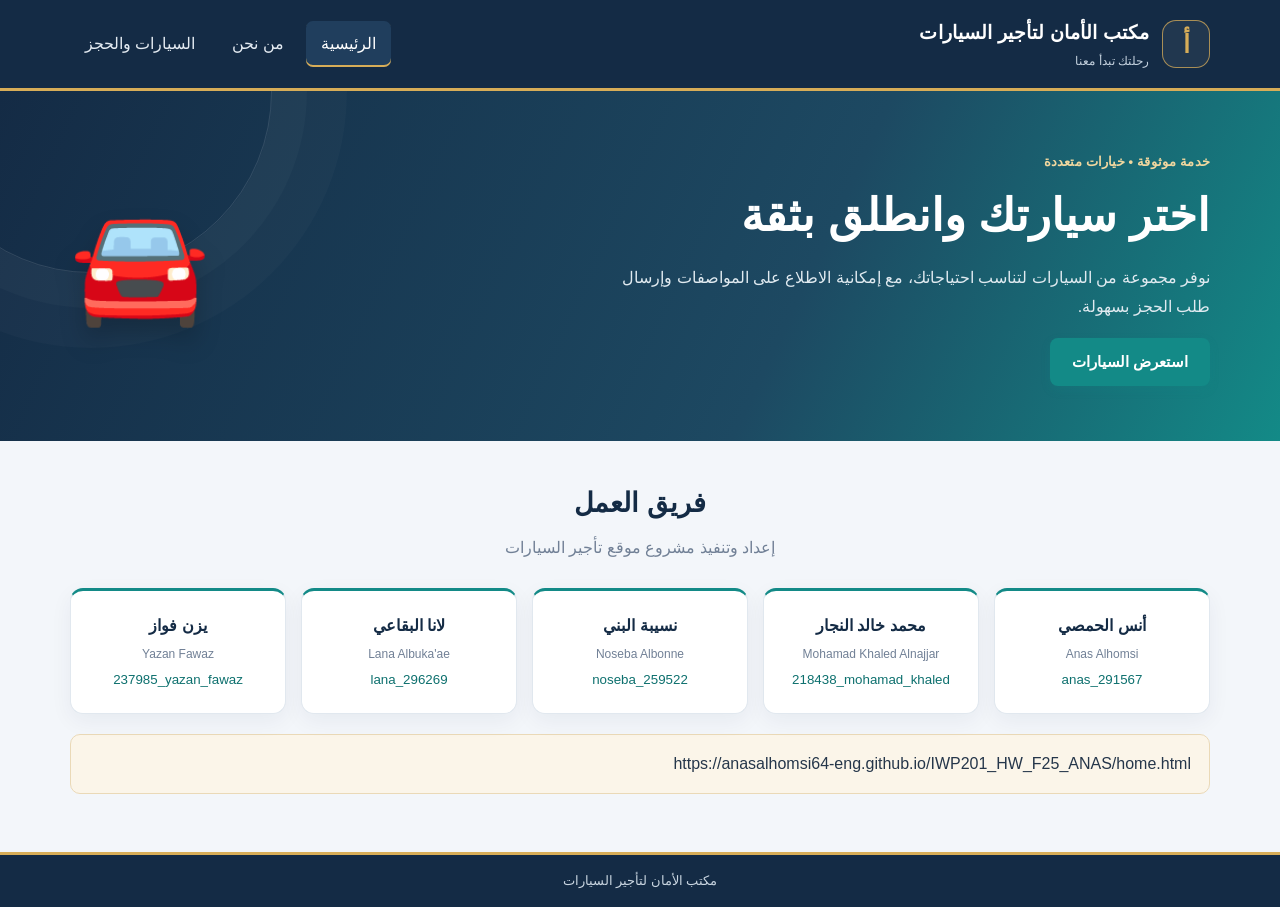
<file: index.html>
<?xml version="1.0" encoding="UTF-8"?>
<!DOCTYPE html PUBLIC "-//W3C//DTD XHTML 1.0 Strict//EN"
 "http://www.w3.org/TR/xhtml1/DTD/xhtml1-strict.dtd">
<html xmlns="http://www.w3.org/1999/xhtml" xml:lang="ar" lang="ar" dir="rtl">
<head>
  <meta http-equiv="Content-Type" content="text/html; charset=UTF-8" />
  <meta name="viewport" content="width=device-width, initial-scale=1.0" />
  <title>مكتب الأمان لتأجير السيارات - الرئيسية</title>
  <link rel="stylesheet" type="text/css" href="style.css" />
</head>
<body>
  <div class="site-header">
    <div class="container header-inner">
      <div class="brand">
        <span class="brand-mark">أ</span>
        <div>
          <h1>مكتب الأمان لتأجير السيارات</h1>
          <p>رحلتك تبدأ معنا</p>
        </div>
      </div>
      <ul class="main-nav">
        <li><a class="active" href="index.html">الرئيسية</a></li>
        <li><a href="AboutUs.html">من نحن</a></li>
        <li><a href="Cars.html">السيارات والحجز</a></li>
      </ul>
    </div>
  </div>

  <div class="hero">
    <div class="container hero-content">
      <div class="hero-copy">
        <span class="eyebrow">خدمة موثوقة • خيارات متعددة</span>
        <h2>اختر سيارتك وانطلق بثقة</h2>
        <p>نوفر مجموعة من السيارات لتناسب احتياجاتك، مع إمكانية الاطلاع على المواصفات وإرسال طلب الحجز بسهولة.</p>
        <a class="button-link" href="Cars.html">استعرض السيارات</a>
      </div>
      <div class="hero-symbol" aria-hidden="true">🚘</div>
    </div>
  </div>

  <div class="container content-section">
    <h2 class="section-title">فريق العمل</h2>
    <p class="section-intro">إعداد وتنفيذ مشروع موقع تأجير السيارات</p>
    <div class="team-grid">
      <div class="team-card"><strong>أنس الحمصي</strong><span>Anas Alhomsi</span><small>anas_291567</small></div>
      <div class="team-card"><strong>محمد خالد النجار</strong><span>Mohamad Khaled Alnajjar</span><small>218438_mohamad_khaled</small></div>
      <div class="team-card"><strong>نسيبة البني</strong><span>Noseba Albonne</span><small>noseba_259522</small></div>
      <div class="team-card"><strong>لانا البقاعي</strong><span>Lana Albuka'ae</span><small>lana_296269</small></div>
      <div class="team-card"><strong>يزن فواز</strong><span>Yazan Fawaz</span><small>237985_yazan_fawaz</small></div>
    </div>
    <div class="publish-panel">
      <a href="https://anasalhomsi64-eng.github.io/IWP201_HW_F25_ANAS/home.html">https://anasalhomsi64-eng.github.io/IWP201_HW_F25_ANAS/home.html</a>
    </div>
  </div>

  <div class="site-footer">
    <div class="container"><p>مكتب الأمان لتأجير السيارات</p></div>
  </div>
</body>
</html>
</file>
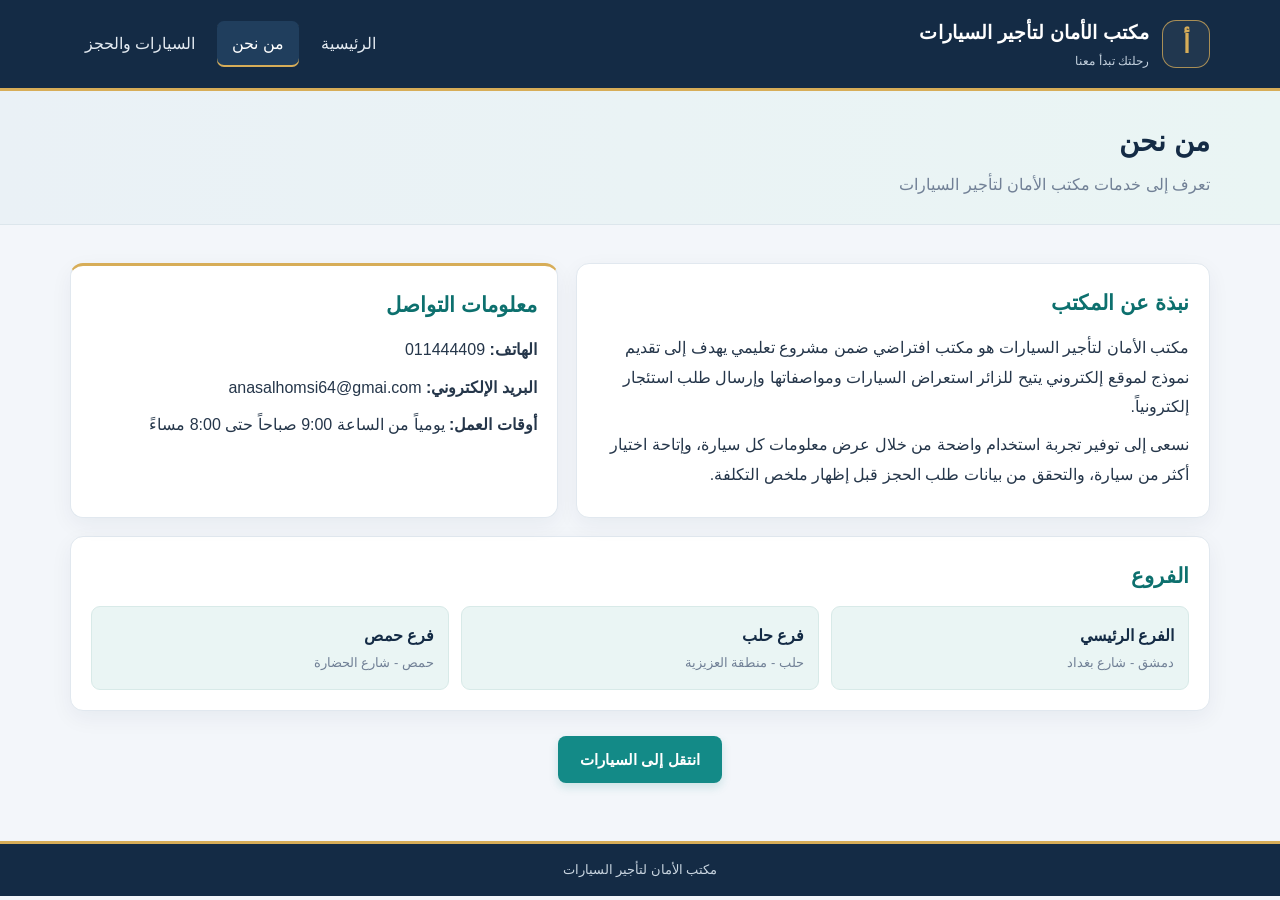
<file: AboutUs.html>
<?xml version="1.0" encoding="UTF-8"?>
<!DOCTYPE html PUBLIC "-//W3C//DTD XHTML 1.0 Strict//EN"
 "http://www.w3.org/TR/xhtml1/DTD/xhtml1-strict.dtd">
<html xmlns="http://www.w3.org/1999/xhtml" xml:lang="ar" lang="ar" dir="rtl">
<head>
  <meta http-equiv="Content-Type" content="text/html; charset=UTF-8" />
  <meta name="viewport" content="width=device-width, initial-scale=1.0" />
  <title>من نحن - مكتب الأمان</title>
  <link rel="stylesheet" type="text/css" href="style.css" />
</head>
<body>
  <div class="site-header">
    <div class="container header-inner">
      <div class="brand"><span class="brand-mark">أ</span><div><h1>مكتب الأمان لتأجير السيارات</h1><p>رحلتك تبدأ معنا</p></div></div>
      <ul class="main-nav">
        <li><a href="index.html">الرئيسية</a></li>
        <li><a class="active" href="AboutUs.html">من نحن</a></li>
        <li><a href="Cars.html">السيارات والحجز</a></li>
      </ul>
    </div>
  </div>

  <div class="page-banner"><div class="container"><h2>من نحن</h2><p>تعرف إلى خدمات مكتب الأمان لتأجير السيارات</p></div></div>

  <div class="container content-section">
    <div class="about-layout">
      <div class="about-card">
        <h2>نبذة عن المكتب</h2>
        <p>مكتب الأمان لتأجير السيارات هو مكتب افتراضي ضمن مشروع تعليمي يهدف إلى تقديم نموذج لموقع إلكتروني يتيح للزائر استعراض السيارات ومواصفاتها وإرسال طلب استئجار إلكترونياً.</p>
        <p>نسعى إلى توفير تجربة استخدام واضحة من خلال عرض معلومات كل سيارة، وإتاحة اختيار أكثر من سيارة، والتحقق من بيانات طلب الحجز قبل إظهار ملخص التكلفة.</p>
      </div>
      <div class="about-card contact-card">
        <h2>معلومات التواصل</h2>
        <p><strong>الهاتف:</strong> 011444409</p>
        <p><strong>البريد الإلكتروني:</strong> anasalhomsi64@gmai.com</p>
        <p><strong>أوقات العمل:</strong> يومياً من الساعة 9:00 صباحاً حتى 8:00 مساءً</p>
      </div>
    </div>
    <div class="about-card branches">
      <h2>الفروع</h2>
      <div class="branch-grid">
        <div><strong>الفرع الرئيسي</strong><span>دمشق - شارع بغداد </span></div>
        <div><strong>فرع حلب</strong><span>حلب - منطقة العزيزية</span></div>
        <div><strong>فرع حمص</strong><span>حمص - شارع الحضارة</span></div>
      </div>
    </div>
    <div class="center-action"><a class="button-link" href="Cars.html">انتقل إلى السيارات</a></div>
  </div>

  <div class="site-footer"><div class="container"><p>مكتب الأمان لتأجير السيارات</p></div></div>
</body>
</html>
</file>
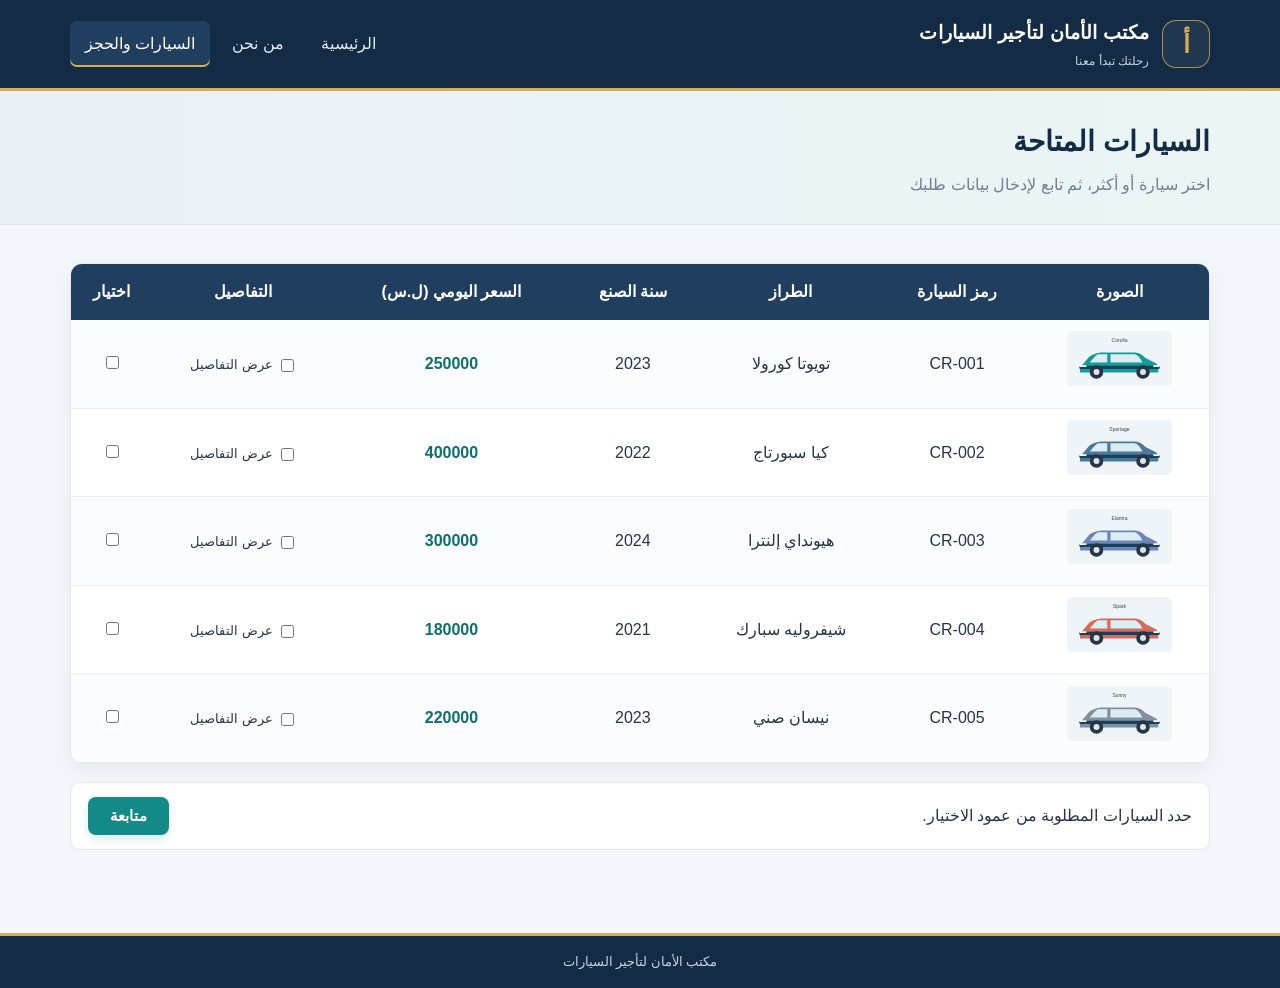
<file: Cars.html>
<?xml version="1.0" encoding="UTF-8"?>
<!DOCTYPE html PUBLIC "-//W3C//DTD XHTML 1.0 Strict//EN"
 "http://www.w3.org/TR/xhtml1/DTD/xhtml1-strict.dtd">
<html xmlns="http://www.w3.org/1999/xhtml" xml:lang="ar" lang="ar" dir="rtl">
<head>
  <meta http-equiv="Content-Type" content="text/html; charset=UTF-8" />
  <meta name="viewport" content="width=device-width, initial-scale=1.0" />
  <title>السيارات والحجز - مكتب الأمان</title>
  <link rel="stylesheet" type="text/css" href="style.css" />
  <script type="text/javascript" src="https://code.jquery.com/jquery-3.7.1.min.js"></script>
  <script type="text/javascript" src="myFunctions.js"></script>
</head>
<body>
  <div class="site-header">
    <div class="container header-inner">
      <div class="brand"><span class="brand-mark">أ</span><div><h1>مكتب الأمان لتأجير السيارات</h1><p>رحلتك تبدأ معنا</p></div></div>
      <ul class="main-nav">
        <li><a href="index.html">الرئيسية</a></li>
        <li><a href="AboutUs.html">من نحن</a></li>
        <li><a class="active" href="Cars.html">السيارات والحجز</a></li>
      </ul>
    </div>
  </div>

  <div class="page-banner"><div class="container"><h2>السيارات المتاحة</h2><p>اختر سيارة أو أكثر، ثم تابع لإدخال بيانات طلبك</p></div></div>

  <div class="container content-section">
    <div class="table-wrap">
      <table class="cars-table">
        <thead>
          <tr><th>الصورة</th><th>رمز السيارة</th><th>الطراز</th><th>سنة الصنع</th><th>السعر اليومي (ل.س)</th><th>التفاصيل</th><th>اختيار</th></tr>
        </thead>
        <tbody>
          <tr>
            <td><img class="car-thumb" src="images/car1.svg" alt="تويوتا كورولا" /></td>
            <td>CR-001</td><td>تويوتا كورولا</td><td>2023</td><td class="price">250000</td>
            <td><label class="detail-label"><input type="checkbox" class="detail-toggle" id="detail1" /> عرض التفاصيل</label></td>
            <td><input type="checkbox" class="car-select" value="CR-001" /></td>
          </tr>
          <tr class="details-row" id="info-detail1"><td colspan="7"><div class="details-box"><strong>مواصفات السيارة:</strong> الوقود: بنزين | ناقل الحركة: أوتوماتيك | المقاعد: 5 | عداد المسافة: 35000 كم | اللون: أبيض</div></td></tr>

          <tr>
            <td><img class="car-thumb" src="images/car2.svg" alt="كيا سبورتاج" /></td>
            <td>CR-002</td><td>كيا سبورتاج</td><td>2022</td><td class="price">400000</td>
            <td><label class="detail-label"><input type="checkbox" class="detail-toggle" id="detail2" /> عرض التفاصيل</label></td>
            <td><input type="checkbox" class="car-select" value="CR-002" /></td>
          </tr>
          <tr class="details-row" id="info-detail2"><td colspan="7"><div class="details-box"><strong>مواصفات السيارة:</strong> الوقود: بنزين | ناقل الحركة: أوتوماتيك | المقاعد: 5 | عداد المسافة: 42000 كم | اللون: رمادي</div></td></tr>

          <tr>
            <td><img class="car-thumb" src="images/car3.svg" alt="هيونداي إلنترا" /></td>
            <td>CR-003</td><td>هيونداي إلنترا</td><td>2024</td><td class="price">300000</td>
            <td><label class="detail-label"><input type="checkbox" class="detail-toggle" id="detail3" /> عرض التفاصيل</label></td>
            <td><input type="checkbox" class="car-select" value="CR-003" /></td>
          </tr>
          <tr class="details-row" id="info-detail3"><td colspan="7"><div class="details-box"><strong>مواصفات السيارة:</strong> الوقود: بنزين | ناقل الحركة: أوتوماتيك | المقاعد: 5 | عداد المسافة: 18000 كم | اللون: أزرق</div></td></tr>

          <tr>
            <td><img class="car-thumb" src="images/car4.svg" alt="شيفروليه سبارك" /></td>
            <td>CR-004</td><td>شيفروليه سبارك</td><td>2021</td><td class="price">180000</td>
            <td><label class="detail-label"><input type="checkbox" class="detail-toggle" id="detail4" /> عرض التفاصيل</label></td>
            <td><input type="checkbox" class="car-select" value="CR-004" /></td>
          </tr>
          <tr class="details-row" id="info-detail4"><td colspan="7"><div class="details-box"><strong>مواصفات السيارة:</strong> الوقود: بنزين | ناقل الحركة: يدوي | المقاعد: 4 | عداد المسافة: 51000 كم | اللون: أحمر</div></td></tr>

          <tr>
            <td><img class="car-thumb" src="images/car5.svg" alt="نيسان صني" /></td>
            <td>CR-005</td><td>نيسان صني</td><td>2023</td><td class="price">220000</td>
            <td><label class="detail-label"><input type="checkbox" class="detail-toggle" id="detail5" /> عرض التفاصيل</label></td>
            <td><input type="checkbox" class="car-select" value="CR-005" /></td>
          </tr>
          <tr class="details-row" id="info-detail5"><td colspan="7"><div class="details-box"><strong>مواصفات السيارة:</strong> الوقود: بنزين | ناقل الحركة: أوتوماتيك | المقاعد: 5 | عداد المسافة: 29000 كم | اللون: فضي</div></td></tr>
        </tbody>
      </table>
    </div>

    <div class="selection-bar">
      <span>حدد السيارات المطلوبة من عمود الاختيار.</span>
      <button type="button" id="continueButton" class="primary-button">متابعة</button>
    </div>

    <div id="bookingSection" class="form-panel" style="display:none;">
      <h2>بيانات طلب الاستئجار</h2>
      <p class="required-note">الحقول الإلزامية: الرقم الوطني وتاريخ البداية وتاريخ النهاية.</p>
      <form id="bookingForm" action="#" method="get">
        <fieldset>
          <legend>المعلومات الشخصية ومدة الاستئجار</legend>
          <div class="form-grid">
            <div class="form-field">
              <label for="fullName">الاسم الكامل</label>
              <input type="text" id="fullName" name="fullName" />
              <span class="field-hint">أحرف عربية فقط، وهو حقل اختياري.</span>
            </div>
            <div class="form-field">
              <label for="nationalId">الرقم الوطني <span class="required">*</span></label>
              <input type="text" id="nationalId" name="nationalId" maxlength="11" inputmode="numeric" required="required" />
            </div>
            <div class="form-field">
              <label for="startDate">تاريخ البداية <span class="required">*</span></label>
              <input type="date" id="startDate" name="startDate" required="required" />
            </div>
            <div class="form-field">
              <label for="endDate">تاريخ النهاية <span class="required">*</span></label>
              <input type="date" id="endDate" name="endDate" required="required" />
            </div>
            <div class="form-field">
              <label for="mobile">رقم الموبايل</label>
              <input type="tel" id="mobile" name="mobile" maxlength="10" />
            </div>
            <div class="form-field">
              <label for="email">البريد الإلكتروني</label>
              <input type="email" id="email" name="email" />
            </div>
          </div>
        </fieldset>
        <div class="form-actions">
          <button type="submit" class="primary-button">إرسال الطلب</button>
          <button type="reset" class="secondary-button">مسح البيانات</button>
        </div>
      </form>
      <div id="result" class="result-panel" aria-live="polite"></div>
    </div>
  </div>

  <div class="site-footer"><div class="container"><p>مكتب الأمان لتأجير السيارات</p></div></div>
</body>
</html>
</file>
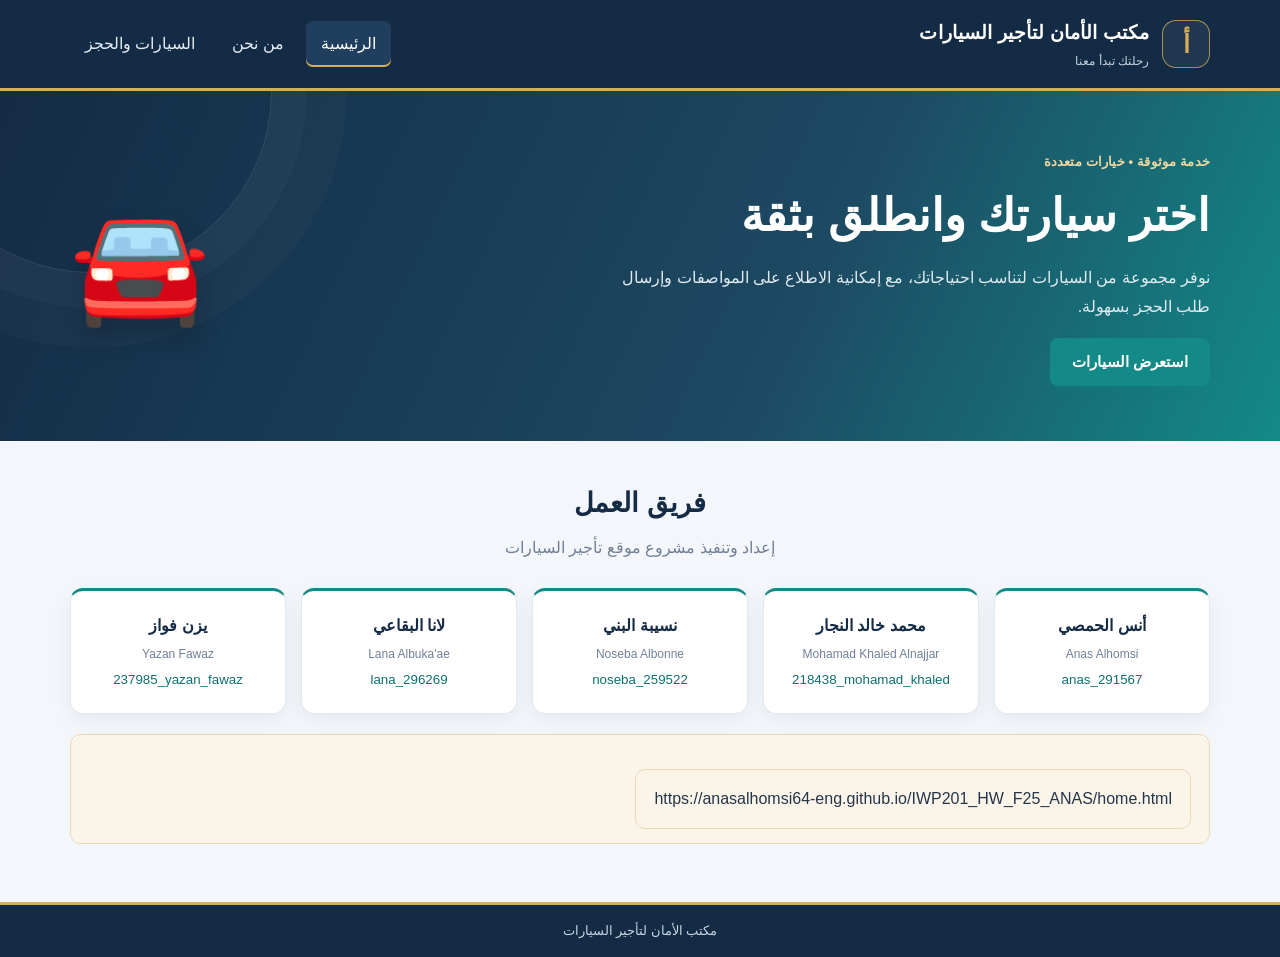
<file: home.html>
<?xml version="1.0" encoding="UTF-8"?>
<!DOCTYPE html PUBLIC "-//W3C//DTD XHTML 1.0 Strict//EN"
 "http://www.w3.org/TR/xhtml1/DTD/xhtml1-strict.dtd">
<html xmlns="http://www.w3.org/1999/xhtml" xml:lang="ar" lang="ar" dir="rtl">
<head>
  <meta http-equiv="Content-Type" content="text/html; charset=UTF-8" />
  <meta name="viewport" content="width=device-width, initial-scale=1.0" />
  <title>مكتب الأمان لتأجير السيارات - الرئيسية</title>
  <link rel="stylesheet" type="text/css" href="style.css" />
</head>
<body>
  <div class="site-header">
    <div class="container header-inner">
      <div class="brand">
        <span class="brand-mark">أ</span>
        <div>
          <h1>مكتب الأمان لتأجير السيارات</h1>
          <p>رحلتك تبدأ معنا</p>
        </div>
      </div>
      <ul class="main-nav">
        <li><a class="active" href="index.html">الرئيسية</a></li>
        <li><a href="AboutUs.html">من نحن</a></li>
        <li><a href="Cars.html">السيارات والحجز</a></li>
      </ul>
    </div>
  </div>

  <div class="hero">
    <div class="container hero-content">
      <div class="hero-copy">
        <span class="eyebrow">خدمة موثوقة • خيارات متعددة</span>
        <h2>اختر سيارتك وانطلق بثقة</h2>
        <p>نوفر مجموعة من السيارات لتناسب احتياجاتك، مع إمكانية الاطلاع على المواصفات وإرسال طلب الحجز بسهولة.</p>
        <a class="button-link" href="Cars.html">استعرض السيارات</a>
      </div>
      <div class="hero-symbol" aria-hidden="true">🚘</div>
    </div>
  </div>

  <div class="container content-section">
    <h2 class="section-title">فريق العمل</h2>
    <p class="section-intro">إعداد وتنفيذ مشروع موقع تأجير السيارات</p>
    <div class="team-grid">
      <div class="team-card"><strong>أنس الحمصي</strong><span>Anas Alhomsi</span><small>anas_291567</small></div>
      <div class="team-card"><strong>محمد خالد النجار</strong><span>Mohamad Khaled Alnajjar</span><small>218438_mohamad_khaled</small></div>
      <div class="team-card"><strong>نسيبة البني</strong><span>Noseba Albonne</span><small>noseba_259522</small></div>
      <div class="team-card"><strong>لانا البقاعي</strong><span>Lana Albuka'ae</span><small>lana_296269</small></div>
      <div class="team-card"><strong>يزن فواز</strong><span>Yazan Fawaz</span><small>237985_yazan_fawaz</small></div>
    </div>
    <div class="publish-panel">
      <div class="publish-panel">
  <a href="https://anasalhomsi64-eng.github.io/IWP201_HW_F25_ANAS/home.html">https://anasalhomsi64-eng.github.io/IWP201_HW_F25_ANAS/home.html</a>
</div>
    </div>
  </div>

  <div class="site-footer">
    <div class="container"><p>مكتب الأمان لتأجير السيارات</p></div>
  </div>
</body>
</html>
</file>
<file: style.css>
@charset "UTF-8";
:root {
  --navy: #142b45;
  --navy-light: #203e5d;
  --teal: #138a87;
  --teal-dark: #0d706e;
  --gold: #d7ad58;
  --ink: #25364a;
  --muted: #718096;
  --paper: #ffffff;
  --page: #f3f6fa;
  --line: #e1e8ef;
  --soft-teal: #eaf5f4;
  --soft-gold: #fbf5e9;
  --danger: #a83232;
}
* { box-sizing: border-box; }
html { direction: rtl; scroll-behavior: smooth; }
body { margin: 0; font-family: Tahoma, Arial, sans-serif; color: var(--ink); background: var(--page); line-height: 1.85; }
a { color: inherit; text-decoration: none; }
button, input { font-family: inherit; }
.container { width: min(1140px, 92%); margin: 0 auto; }
.site-header { color: #fff; background: var(--navy); border-bottom: 3px solid var(--gold); box-shadow: 0 5px 18px rgba(20,43,69,.12); }
.header-inner { min-height: 88px; display: flex; align-items: center; justify-content: space-between; gap: 22px; flex-wrap: wrap; padding: 12px 0; }
.brand { display: flex; align-items: center; gap: 13px; }
.brand-mark { width: 48px; height: 48px; border: 1px solid rgba(215,173,88,.75); border-radius: 14px; display: grid; place-items: center; color: var(--gold); font-size: 25px; font-weight: bold; background: rgba(255,255,255,.06); }
.brand h1 { margin: 0; color: #fff; font-size: 19px; letter-spacing: .1px; }
.brand p { margin: 0; color: #c5d2df; font-size: 12px; }
.main-nav { list-style: none; display: flex; align-items: center; gap: 7px; margin: 0; padding: 0; flex-wrap: wrap; }
.main-nav a { display: block; padding: 8px 15px; border-radius: 7px; color: #e4ebf2; transition: background .2s ease, color .2s ease; }
.main-nav a:hover, .main-nav a.active { color: #fff; background: var(--navy-light); box-shadow: inset 0 -2px var(--gold); }
.hero { position: relative; overflow: hidden; color: #fff; background: linear-gradient(115deg, #142b45 0%, #1d4962 62%, #138a87 100%); }
.hero:after { content: ""; position: absolute; width: 360px; height: 360px; border: 1px solid rgba(255,255,255,.12); border-radius: 50%; left: -90px; top: -180px; box-shadow: 0 0 0 35px rgba(255,255,255,.025), 0 0 0 75px rgba(255,255,255,.02); }
.hero-content { min-height: 350px; display: flex; align-items: center; justify-content: space-between; gap: 30px; padding-top: 38px; padding-bottom: 38px; position: relative; z-index: 1; }
.hero-copy { max-width: 660px; }
.eyebrow { display: inline-block; color: #f0d79f; font-weight: bold; font-size: 13px; letter-spacing: .2px; }
.hero h2 { margin: 10px 0 12px; font-size: clamp(29px, 4vw, 45px); line-height: 1.35; }
.hero p { max-width: 600px; color: #e0eaf0; }
.hero-symbol { font-size: 112px; filter: drop-shadow(0 14px 12px rgba(0,0,0,.2)); }
.button-link, .primary-button, .secondary-button { border: 0; display: inline-block; cursor: pointer; border-radius: 8px; padding: 10px 22px; font-size: 15px; font-weight: bold; transition: transform .15s ease, background .2s ease, box-shadow .2s ease; }
.button-link, .primary-button { color: #fff; background: var(--teal); box-shadow: 0 4px 10px rgba(19,138,135,.18); }
.button-link:hover, .primary-button:hover { background: var(--teal-dark); transform: translateY(-1px); }
.secondary-button { color: var(--navy); background: #e8edf3; }
.secondary-button:hover { background: #dce5ed; }
.content-section { padding-top: 38px; padding-bottom: 58px; }
.section-title { margin: 0; text-align: center; color: var(--navy); font-size: 27px; }
.section-intro { margin: 4px 0 25px; text-align: center; color: var(--muted); }
.team-grid { display: grid; grid-template-columns: repeat(auto-fit, minmax(190px, 1fr)); gap: 15px; }
.team-card, .about-card, .form-panel { background: var(--paper); border: 1px solid var(--line); border-radius: 13px; padding: 20px; box-shadow: 0 7px 22px rgba(20,43,69,.055); }
.team-card { display: flex; flex-direction: column; gap: 3px; text-align: center; border-top: 3px solid var(--teal); }
.team-card strong { color: var(--navy); }
.team-card span { color: var(--muted); font-size: 12px; direction: ltr; }
.team-card small { color: var(--teal-dark); direction: ltr; }
.publish-panel { margin-top: 20px; padding: 14px 18px; border: 1px solid #ead9b7; border-radius: 10px; background: var(--soft-gold); display: flex; gap: 10px; flex-wrap: wrap; }
.publish-panel strong { color: #805d20; }
.site-footer { padding: 14px 0; color: #c9d5e0; background: var(--navy); text-align: center; font-size: 13px; border-top: 3px solid var(--gold); }
.site-footer p { margin: 0; }
.page-banner { padding: 25px 0; background: linear-gradient(90deg, #eaf1f6, #eaf5f4); border-bottom: 1px solid #dce6ec; }
.page-banner h2 { margin: 0; color: var(--navy); font-size: 28px; }
.page-banner p { margin: 2px 0 0; color: var(--muted); }
.about-layout { display: grid; grid-template-columns: 1.3fr 1fr; gap: 18px; }
.about-card h2 { margin: 0 0 10px; color: var(--teal-dark); font-size: 21px; }
.about-card p { margin: 8px 0; }
.contact-card { border-top: 3px solid var(--gold); }
.branch-grid { display: grid; grid-template-columns: repeat(3, 1fr); gap: 12px; }
.branch-grid div { display: flex; flex-direction: column; padding: 14px; border-radius: 9px; background: var(--soft-teal); border: 1px solid #d8eae8; }
.branch-grid strong { color: var(--navy); }
.branch-grid span { color: var(--muted); font-size: 13px; }
.branches { margin-top: 18px; }
.center-action { margin-top: 25px; text-align: center; }
.table-wrap { overflow-x: auto; background: var(--paper); border: 1px solid var(--line); border-radius: 12px; box-shadow: 0 7px 22px rgba(20,43,69,.055); }
.cars-table { width: 100%; min-width: 850px; border-collapse: collapse; text-align: center; }
.cars-table th { padding: 13px 9px; color: #fff; background: var(--navy-light); font-weight: bold; white-space: nowrap; }
.cars-table td { padding: 10px 8px; border-bottom: 1px solid #e8edf2; }
.cars-table tbody tr:nth-child(4n+1) { background: #fbfcfe; }
.cars-table tbody tr:hover:not(.details-row) { background: #f0f7f7; }
.car-thumb { width: 105px; height: 58px; object-fit: contain; }
.price { color: var(--teal-dark); font-weight: bold; }
.detail-label { white-space: nowrap; font-size: 13px; cursor: pointer; }
.detail-label input { vertical-align: middle; accent-color: var(--teal); }
.cars-table input[type="checkbox"], .form-field input[type="checkbox"] { accent-color: var(--teal); }
.details-row { display: none; background: var(--soft-teal) !important; }
.details-row td { padding: 8px 16px; text-align: right; }
.details-box { padding: 9px; color: #36515e; }
.selection-bar { display: flex; align-items: center; justify-content: space-between; gap: 15px; flex-wrap: wrap; margin: 18px 0 25px; padding: 14px 17px; background: var(--paper); border: 1px solid var(--line); border-radius: 10px; }
.form-panel { margin-top: 20px; border-top: 3px solid var(--teal); }
.form-panel h2 { margin: 0 0 4px; color: var(--navy); }
.required-note, .field-hint { color: var(--muted); font-size: 12px; }
.required { color: var(--danger); }
fieldset { margin: 15px 0; padding: 18px; border: 1px solid #d8e2eb; border-radius: 10px; }
legend { padding: 0 8px; color: var(--teal-dark); font-weight: bold; }
.form-grid { display: grid; grid-template-columns: repeat(2, minmax(0, 1fr)); gap: 15px; }
.form-field { display: flex; flex-direction: column; gap: 4px; }
.form-field label { font-size: 14px; font-weight: bold; color: #34465a; }
.form-field input { width: 100%; padding: 10px 11px; border: 1px solid #cbd6e0; border-radius: 7px; background: #fff; font: inherit; direction: ltr; text-align: left; transition: border .2s ease, box-shadow .2s ease; }
.form-field input:focus { outline: none; border-color: var(--teal); box-shadow: 0 0 0 3px rgba(19,138,135,.12); }
.form-actions { display: flex; gap: 10px; flex-wrap: wrap; }
.result-panel { display: none; margin-top: 20px; padding: 17px; border: 1px solid #b8dcd2; border-radius: 10px; background: #eff8f5; }
.result-panel h3 { margin: 0 0 8px; color: #176b55; }
.result-panel table { width: 100%; margin-top: 10px; border-collapse: collapse; background: #fff; }
.result-panel th, .result-panel td { padding: 8px; border: 1px solid #dbe7e2; text-align: center; }
.error-message { color: var(--danger); background: #fff2f1; border-color: #edc7c4; }
@media (max-width: 720px) {
  .header-inner { justify-content: center; }
  .main-nav { justify-content: center; }
  .hero-content { flex-direction: column; text-align: center; }
  .hero-symbol { font-size: 76px; }
  .about-layout, .form-grid { grid-template-columns: 1fr; }
  .branch-grid { grid-template-columns: 1fr; }
}
</file>
